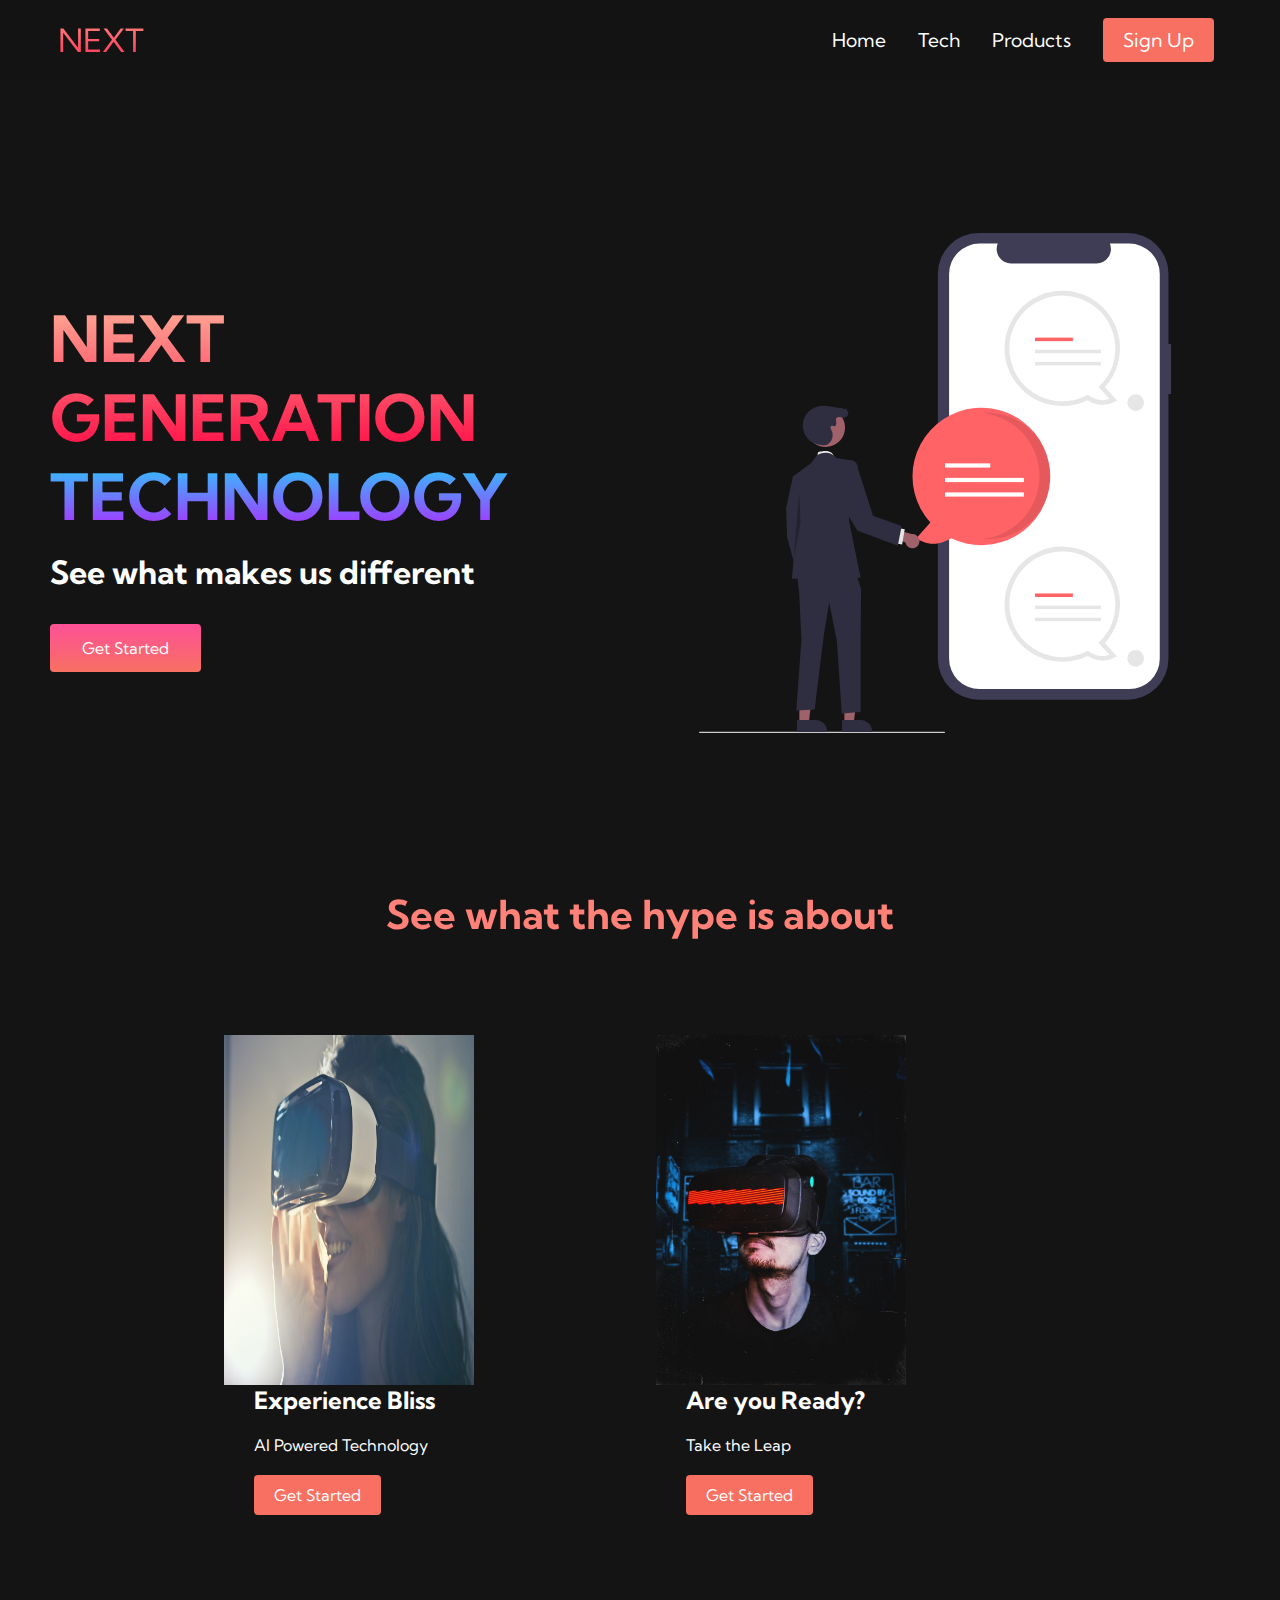
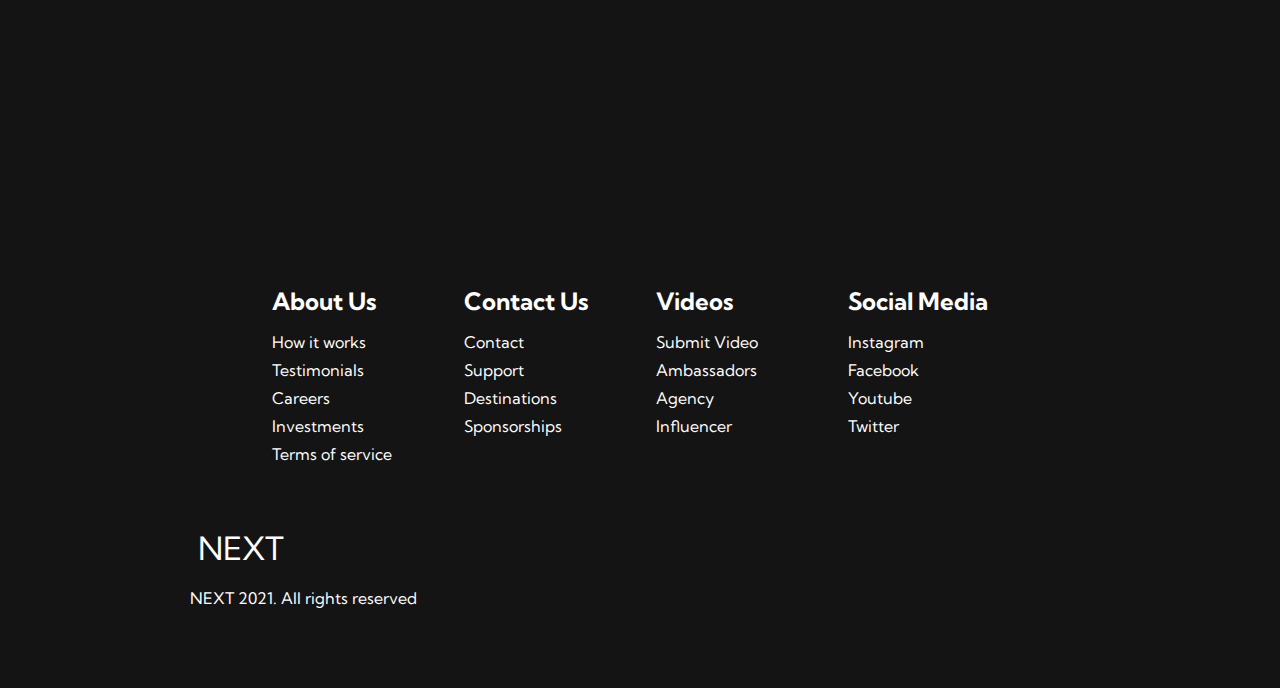
<file: Web#4/index.html>
<!DOCTYPE html>
<html lang="en" dir="ltr">

<head>
  <meta charset="utf-8">
  <title>Website#4</title>
  <link rel="stylesheet" href="style.css">
  <link rel="stylesheet" href="https://use.fontawesome.com/releases/v5.15.4/css/all.css" integrity="sha384-DyZ88mC6Up2uqS4h/KRgHuoeGwBcD4Ng9SiP4dIRy0EXTlnuz47vAwmeGwVChigm" crossorigin="anonymous">
  <link rel="preconnect" href="https://fonts.googleapis.com">
  <link rel="preconnect" href="https://fonts.gstatic.com" crossorigin>
  <link href="https://fonts.googleapis.com/css2?family=Kumbh+Sans:wght@400;700&display=swap" rel="stylesheet">

</head>

<body>

  <!--Navbar Section -->

  <nav class="navbar">
    <div class="navbar__container">
      <a href="/" id="navbar__logo"><i class="fas fa-gem"></i>NEXT</a>
      <div class="navbar__toggle" id="mobile-menu">
        <span class="bar"></span>
        <span class="bar"></span>
        <span class="bar"></span>
      </div>
      <ul class="navbar__menu">
        <li class="navbar__item">
          <a href="/" class="navbar__links">Home</a>
        </li>
        <li class="navbar__item"><a href="/tech.html" class="navbar__links">Tech</a></li>
        <li class="navbar__item"><a href="/" class="navbar__links">Products</a></li>
        <li class="navbar__btn"><a href="/" class="button">Sign Up</a></li>
      </ul>
    </div>
  </nav>

  <!-- Hero Section-->

  <div class="main">
    <div class="main__container">

      <div class="main__content">
        <h1>NEXT GENERATION</h1>
        <h2>TECHNOLOGY</h2>
        <p>See what makes us different</p>
        <button class="main__btn"><a href="/">Get Started</a></button>
      </div>

      <div class="main__img--container">
        <img src="images/pic1.svg" alt="pic" id="main__img">
      </div>
    </div>
  </div>

  <!-- Services Section -->

  <div class="services">

    <h1>See what the hype is about</h1>
    <div class="services__container">
       <div class="services__card">
         <img  class="img-1"src="images/pic2.jpg" alt="">

        <h2>Experience Bliss</h2>
        <p>AI Powered Technology</p>
        <button>Get Started</button>
      </div>

      <div class="services__card">
        <img  class="img-2"src="images/pic3.jpg" alt="">

        <h2>Are you Ready?</h2>
        <p>Take the Leap</p>
        <button>Get Started</button>
      </div>
    </div>
  </div>

  <!-- Footer Section -->

  <div class="footer__container">
    <div class="footer__links">
      <div class="footer__link--wrapper">
        <div class="footer__link--items">
          <h2>About Us</h2>
          <a href="/">How it works</a>
          <a href="/">Testimonials</a>
          <a href="/">Careers</a>
          <a href="/">Investments</a>
          <a href="/">Terms of service</a>
        </div>

        <div class="footer__link--items">
          <h2>Contact Us</h2>
          <a href="/">Contact</a>
          <a href="/">Support</a>
          <a href="/">Destinations</a>
          <a href="/">Sponsorships</a>
        </div>
      </div>

      <div class="footer__link--wrapper">
        <div class="footer__link--items">
          <h2>Videos</h2>
          <a href="/">Submit Video</a>
          <a href="/">Ambassadors</a>
          <a href="/">Agency</a>
          <a href="/">Influencer</a>
        </div>
        <div class="footer__link--items">
          <h2>Social Media</h2>
          <a href="/">Instagram</a>
          <a href="/">Facebook</a>
          <a href="/">Youtube</a>
          <a href="/">Twitter</a>
        </div>
      </div>
    </div>

    <!-- Social Media Section -->

    <div class="social__media">
      <div class="social__media--wrap">

        <div class="footer__logo">
          <a href="/" id="footer__logo"><i class="fas fa-gem"></i>NEXT</a><br>
          <p class="website__rights"><i class="far fa-copyright"></i>NEXT 2021. All rights reserved</p>
        </div>

        <div class="social__icons">

          <a href="/" class="social__icon--link" id="fb-icon" target="_blank"><i class="fab fa-facebook"></i></a>
          <a href="/" class="social__icon--link" target="_blank"><i class="fab fa-Instagram"></i></a>
          <a href="/" class="social__icon--link" target="_blank"><i class="fab fa-twitter"></i></a>
          <a href="/" class="social__icon--link" target="_blank"><i class="fab fa-linkedin"></i></a>
          <a href="/" class="social__icon--link" target="_blank"><i class="fab fa-youtube"></i></a>

        </div>
      </div>
    </div>

    </div>

  <script src="script.js"></script>

</body>

</html>
</file>
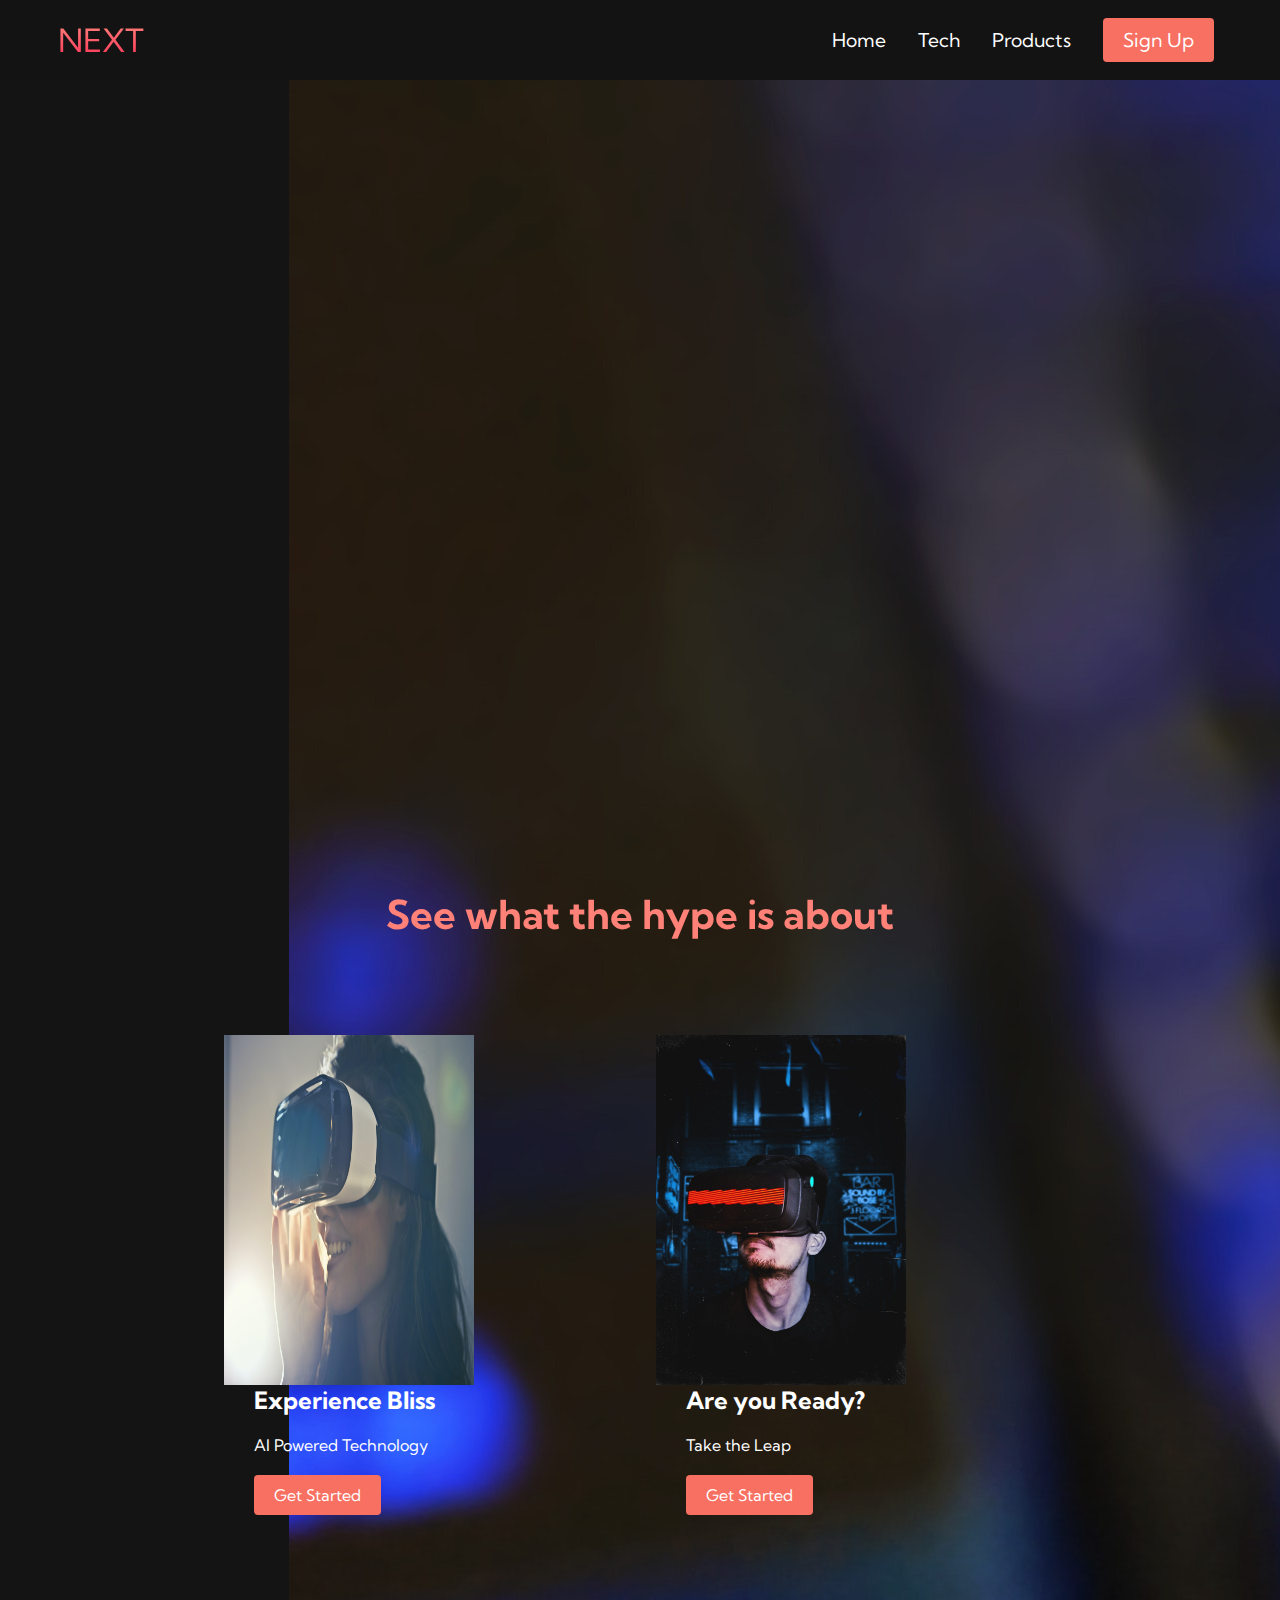
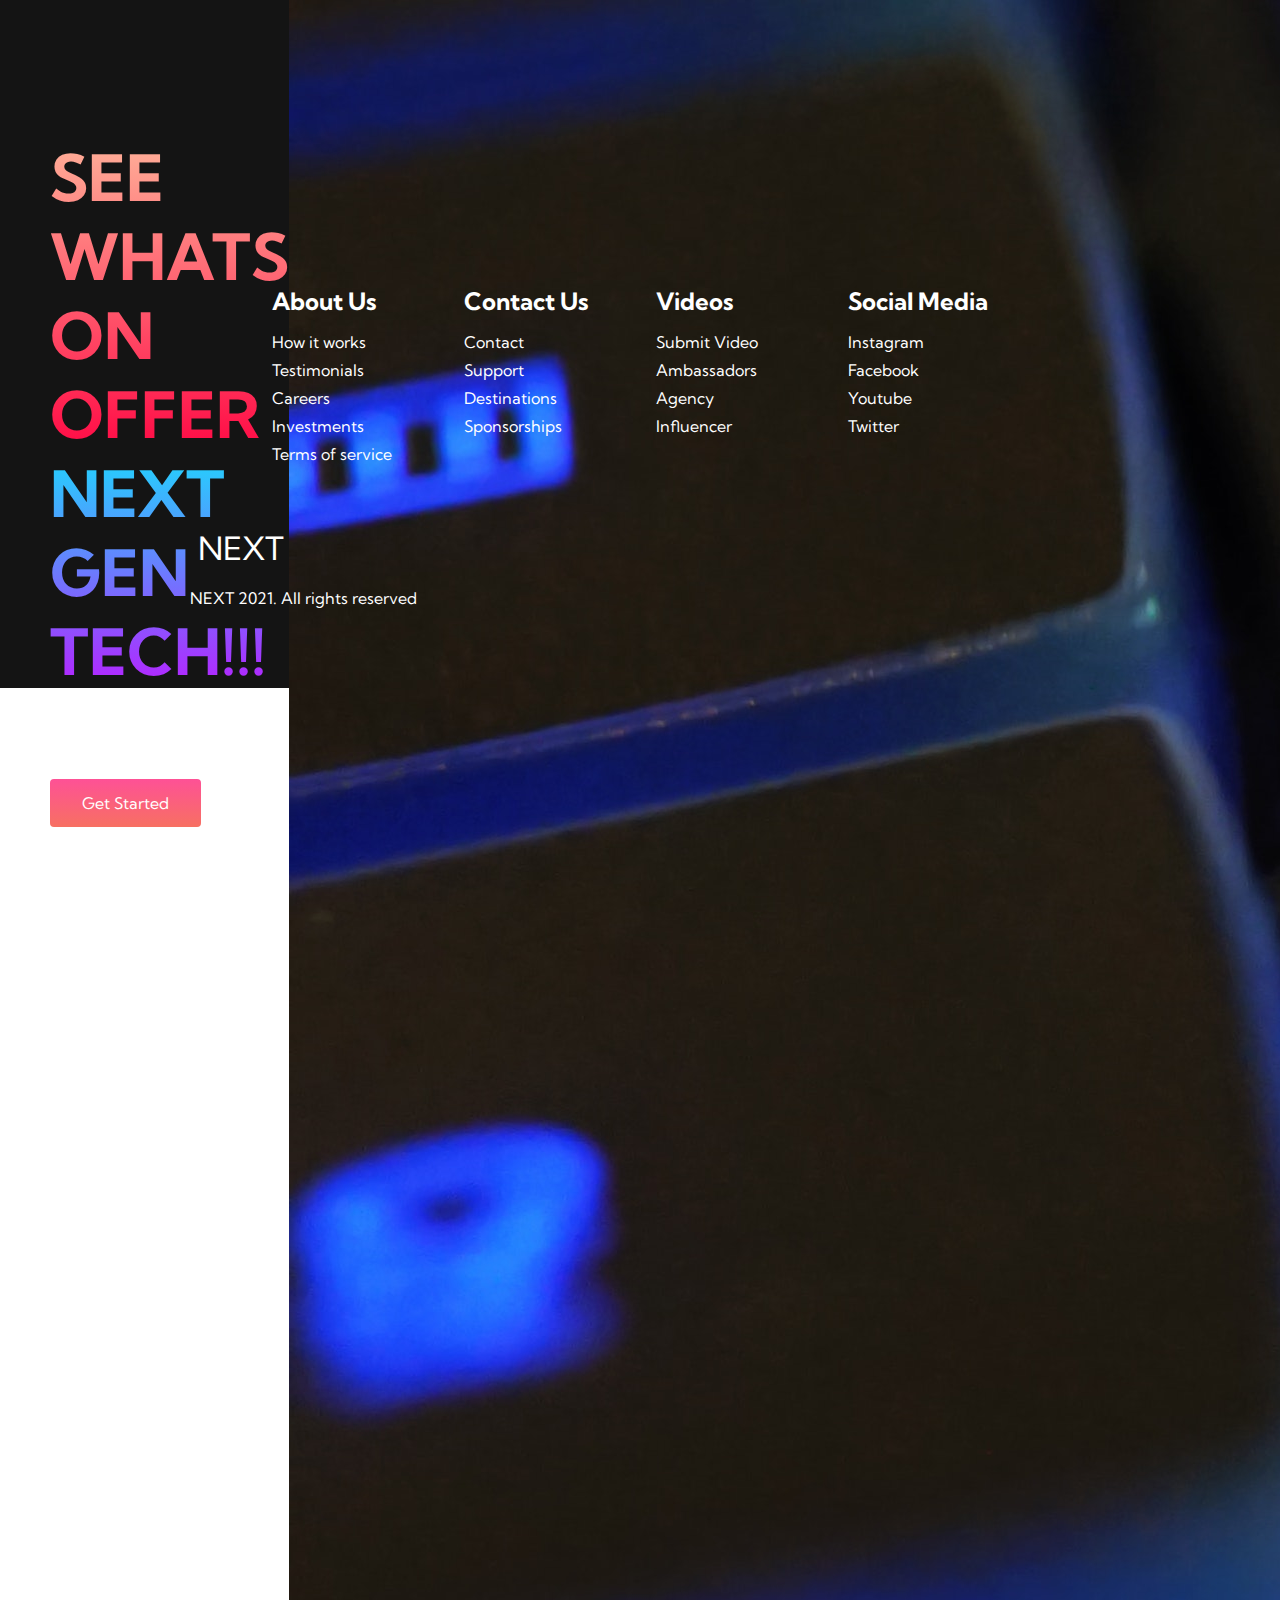
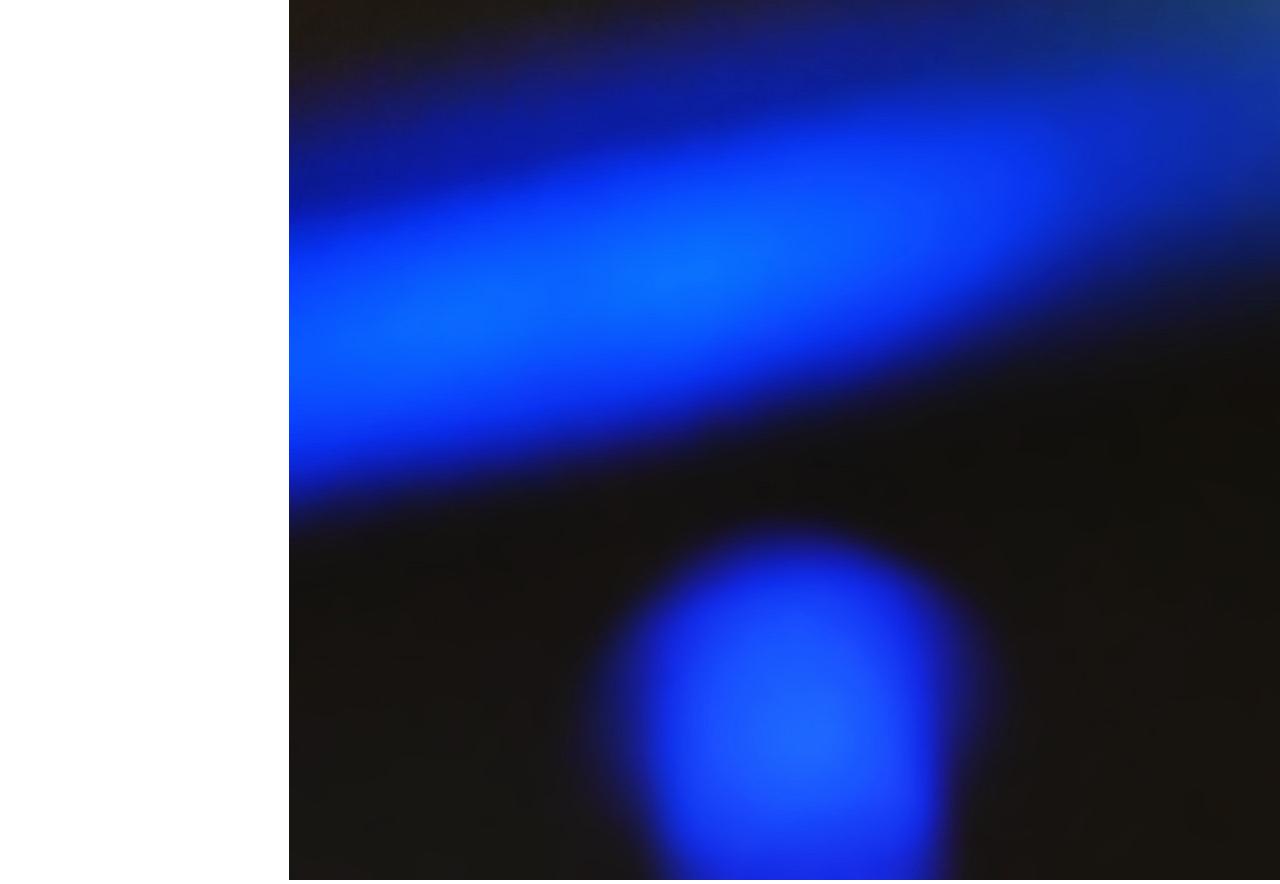
<file: Web#4/tech.html>
<!DOCTYPE html>
<html lang="en" dir="ltr">

<head>
  <meta charset="utf-8">
  <title>Website#4</title>
  <link rel="stylesheet" href="style.css">
  <link rel="stylesheet" href="https://use.fontawesome.com/releases/v5.15.4/css/all.css" integrity="sha384-DyZ88mC6Up2uqS4h/KRgHuoeGwBcD4Ng9SiP4dIRy0EXTlnuz47vAwmeGwVChigm" crossorigin="anonymous">
  <link rel="preconnect" href="https://fonts.googleapis.com">
  <link rel="preconnect" href="https://fonts.gstatic.com" crossorigin>
  <link href="https://fonts.googleapis.com/css2?family=Kumbh+Sans:wght@400;700&display=swap" rel="stylesheet">

</head>

<body>

  <!--Navbar Section -->

  <nav class="navbar">
    <div class="navbar__container">
      <a href="/" id="navbar__logo"><i class="fas fa-gem"></i>NEXT</a>
      <div class="navbar__toggle" id="mobile-menu">
        <span class="bar"></span>
        <span class="bar"></span>
        <span class="bar"></span>
      </div>
      <ul class="navbar__menu">
        <li class="navbar__item">
          <a href="/" class="navbar__links">Home</a>
        </li>
        <li class="navbar__item"><a href="/tech.html" class="navbar__links">Tech</a></li>
        <li class="navbar__item"><a href="/" class="navbar__links">Products</a></li>
        <li class="navbar__btn"><a href="/" class="button">Sign Up</a></li>
      </ul>
    </div>
  </nav>

  <!-- Hero Section-->

  <div class="main">
    <div class="main__container">

      <div class="main__content">
        <h1>SEE WHATS ON OFFER</h1>
        <h2>NEXT GEN TECH!!!</h2>
        <p>Code in style</p>
        <button class="main__btn"><a href="/">Get Started</a></button>
      </div>

      <div class="main__img--container">
        <img class="kb__image"src="images/keyboard-pic.jpg" alt="keyboard-pic"
      </div>
    </div>
  </div>

  <!-- Services Section -->

  <div class="services">

    <h1>See what the hype is about</h1>
    <div class="services__container">
       <div class="services__card">
         <img  class="img-1"src="images/pic2.jpg" alt="">

        <h2>Experience Bliss</h2>
        <p>AI Powered Technology</p>
        <button>Get Started</button>
      </div>

      <div class="services__card">
        <img  class="img-2"src="images/pic3.jpg" alt="">

        <h2>Are you Ready?</h2>
        <p>Take the Leap</p>
        <button>Get Started</button>
      </div>
    </div>
  </div>

  <!-- Footer Section -->

  <div class="footer__container">
    <div class="footer__links">
      <div class="footer__link--wrapper">
        <div class="footer__link--items">
          <h2>About Us</h2>
          <a href="/">How it works</a>
          <a href="/">Testimonials</a>
          <a href="/">Careers</a>
          <a href="/">Investments</a>
          <a href="/">Terms of service</a>
        </div>

        <div class="footer__link--items">
          <h2>Contact Us</h2>
          <a href="/">Contact</a>
          <a href="/">Support</a>
          <a href="/">Destinations</a>
          <a href="/">Sponsorships</a>
        </div>
      </div>

      <div class="footer__link--wrapper">
        <div class="footer__link--items">
          <h2>Videos</h2>
          <a href="/">Submit Video</a>
          <a href="/">Ambassadors</a>
          <a href="/">Agency</a>
          <a href="/">Influencer</a>
        </div>
        <div class="footer__link--items">
          <h2>Social Media</h2>
          <a href="/">Instagram</a>
          <a href="/">Facebook</a>
          <a href="/">Youtube</a>
          <a href="/">Twitter</a>
        </div>
      </div>
    </div>

    <!-- Social Media Section -->

    <div class="social__media">
      <div class="social__media--wrap">

        <div class="footer__logo">
          <a href="/" id="footer__logo"><i class="fas fa-gem"></i>NEXT</a><br>
          <p class="website__rights"><i class="far fa-copyright"></i>NEXT 2021. All rights reserved</p>
        </div>

        <div class="social__icons">

          <a href="/" class="social__icon--link" id="fb-icon" target="_blank"><i class="fab fa-facebook"></i></a>
          <a href="/" class="social__icon--link" target="_blank"><i class="fab fa-Instagram"></i></a>
          <a href="/" class="social__icon--link" target="_blank"><i class="fab fa-twitter"></i></a>
          <a href="/" class="social__icon--link" target="_blank"><i class="fab fa-linkedin"></i></a>
          <a href="/" class="social__icon--link" target="_blank"><i class="fab fa-youtube"></i></a>

        </div>
      </div>
    </div>

    </div>

  <script src="script.js"></script>

</body>

</html>
</file>
<file: Web#4/style.css>
* {
   box-sizing: border-box;
   margin: 0;
   padding: 0;
   font-family: 'Kumbh Sans', sans-serif;
 }

 .navbar {
   background: #131313;
   height: 80px;
   display: flex;
   justify-content: center;
   align-items: center;
   font-size: 1.2rem;
   position: sticky;
   top: 0;
   z-index: 999;
 }

 .navbar__container {
   display: flex;
   justify-content: space-between;
   height: 80px;
   z-index: 1;
   width: 100%;
   max-width: 1300px;
   margin: 0 auto;
   padding: 0 50px;
 }

 #navbar__logo {
   background-color: #ff8177;
   background-image: linear-gradient(to top, #ff0844 0%, #ffb191 100%);
   background-size: 100%;
   -webkit-background-clip: text;
   -moz-background-clip: text;
   -webkit-text-fill-color: transparent;
   -moz-text-fill-color: transparent;
   display: flex;
   align-items: center;
   cursor: pointer;
   text-decoration: none;
   font-size: 2rem;
 }

 .fa-gem {
   margin-right: 0.5rem;
 }

 .navbar__menu {
   display: flex;
   align-items: center;
   list-style: none;
   text-align: center;
 }

 .navbar__item {
   height: 80px;
 }

 .navbar__links {
   color: #fff;
   display: flex;
   align-items: center;
   justify-content: center;
   text-decoration: none;
   padding: 0 1rem;
   height: 100%;
 }

 .navbar__btn {
   display: flex;
   justify-content: center;
   align-items: center;
   padding: 0 1rem;
   width: 100%;
 }

 .button {
   display: flex;
   justify-content: center;
   align-items: center;
   text-decoration: none;
   padding: 10px 20px;
   height: 100%;
   width: 100%;
   border: none;
   outline: none;
   border-radius: 4px;
   background: #f77062;
   color: #fff;
 }

 .button:hover {
   background: #4837ff;
   transition: all 0.3s ease;
 }

 .navbar__links:hover {
   color: #f77062;
   transition: all 0.3s ease;
 }

 @media screen and (max-width: 960px) {
   .navbar-container {
     display: flex;
     justify-content: space-between;
     height: 80px;
     z-index: 1;
     width: 100%;
     max-width: 1300px;
     padding: 0;
   }

   .navbar__menu {
     display: grid;
     grid-template-columns: auto;
     margin: 0;
     width: 100%;
     position: absolute;
     top: -1000px;
     opacity: 0;
     transition: all 0.5s ease;
     height: 50vh;
     z-index: -1;
     background: #131313;
   }

   .navbar__menu.active {
     background: #131313;
     top: 100%;
     opacity: 1;
     transition: all 0.5s ease;
     z-index: 99;
     height: 50vh;
     font-size: 1.6rem;
   }

   #navbar__logo {
     padding-left: 25px;
   }

   .navbar__toggle .bar {
     width: 25px;
     height: 3px;
     margin: 5px auto;
     transition: all 0.3s ease-in-out;
     background: #fff;
   }

   .navbar__item {
     width: 100%;
   }

   .navbar__links {
     text-align: center;
     padding: 2rem;
     width: 100%;
     display: table;
   }

   #mobile-menu {
     position: absolute;
     top: 20%;
     right: 5%;
     transform: translate(5%, 20%);
   }

   .navbar__btn {
     padding-bottom: 2rem;
   }

   .button {
     display: flex;
     justify-content: center;
     align-items: center;
     width: 80%;
     height: 80px;
     margin: 0;
   }

   .navbar__toggle .bar {
     display: block;
     cursor: pointer;
   }

   #mobile-menu.is-active .bar:nth-child(2) {
     opacity: 0;
   }

   #mobile-menu.is-active .bar:nth-child(1) {
     transform: translateY(8px) rotate(45deg);
   }

   #mobile-menu.is-active .bar:nth-child(3) {
     transform: translateY(-8px) rotate(-45deg);
   }
 }

 /* Hero Section */
 .main {
   background-color: #141414;
 }

 .main__container {
   display: grid;
   grid-template-columns: 1fr 1fr;
   align-items: center;
   justify-self: center;
   margin: 0 auto;
   height: 90vh;
   background-color: #141414;
   z-index: 1;
   width: 100%;
   max-width: 1300px;
   padding: 0 50px;
 }

 .main__content h1 {
   font-size: 4rem;
   background-color: #ff8177;
   background-image: linear-gradient(to top, #ff0844 0%, #ffb199 100%);
   background-size: 100%;
   -webkit-background-clip: text;
   -moz-background-clip: text;
   -webkit-text-fill-color: transparent;
   -moz-text-fill-color: transparent;
 }

 .main__content h2 {
   font-size: 4rem;
   background-color: #ff8177;
   background-image: linear-gradient(to top, #b721ff 0%, #21d4fd 100%);
   background-size: 100%;
   -webkit-background-clip: text;
   -moz-background-clip: text;
   -webkit-text-fill-color: transparent;
   -moz-text-fill-color: transparent;
 }

 .main__content p {
   margin-top: 1rem;
   font-size: 2rem;
   font-weight: 700;
   color: #fff;
 }

 .main__btn {
   font-size: 1rem;
   background-image: linear-gradient(to top, #f77062 0%, #fe5196 100%);
   padding: 14px 32px;
   border: none;
   border-radius: 4px;
   color: #fff;
   margin-top: 2rem;
   cursor: pointer;
   position: relative;
   transition: all 0.35s;
   outline: none;
 }

 .main__btn a {
   position: relative;
   z-index: 2;
   color: #fff;
   text-decoration: none;
 }

 .main__btn:after {
   position: absolute;
   content: '';
   top: 0;
   left: 0;
   width: 0;
   height: 100%;
   background: #4837ff;
   transition: all 0.35s;
   border-radius: 4px;
 }

 .main__btn:hover {
   color: #fff;
 }

 .main__btn:hover:after {
   width: 100%;
 }

 .main__img--container {
   text-align: center;
 }

 #main__img {
   height: 80%;
   width: 80%;
 }

 /*mobile responsive*/
 @media screen and (max-width: 768px) {
   .main__container {
     display: grid;
     grid-template-columns: auto;
     align-items: center;
     justify-self: center;
     width: 100%;
     margin: 0 auto;
     height: 50vh;
   }

   .main__content {
     text-align: center;
     margin-bottom: 4rem;
   }

   .main__content h1 {
     font-size: 2.5rem;
     margin-top: 2rem;
   }

   .main__content h2 {
     font-size: 3rem;
   }

   .main__content p {
     margin-top: 1rem;
     font-size: 1.5rem;
   }
 }

 @media screen and (max-width: 480px) {
   .main__content h1 {
     font-size: 2rem;
     margin-top: 3rem;
   }

   .main__content h2 {
     font-size: 2rem;
   }

   .main__content p {
     margin-top: 2rem;
     font-size: 1.5rem;
   }

   .main__btn {
     padding: 12px 36px;
     margin: 2.5rem 0;
   }
 }

 /*Services Section*/
 .services {
   background: #141414;
   display: flex;
   flex-direction: column;
   align-items: center;
   height: 100vh;
 }

 .services h1 {
   background-color: #ff8177;
   background-image: linear-gradient (to right,
       #ff8177 0%,
       #ff867a 0%,
       #ffBc7f 21%,
       #f99185 52%,
       #cf556c 78%,
       #b12a5b 100%,
     );
   background-size: 100%;
   margin-bottom: 5rem;
   font-size: 2.5rem;
   -webkit-background-clip: text;
   -moz-background-clip: text;
   -webkit-text-fill-color: transparent;
   -moz-text-fill-color: transparent;
 }

 .services__container {
   display: flex;
   justify-content: center;
   flex-wrap: wrap;
 }

 .services__card {
   margin: 1rem;
   height: 525px;
   width: 400px;
   border-radius: 4px;
   background-image: linear-gradient(to bottom, rgba(0, 0, 0, 0) 0%, rgba(17, 17, 17, 0.6) 100%),
   background-size: cover;
   position: relative;
   color: #fff;
 }
   .img-1 {
   height: 350px;
   width: 250px;

 }
 .img-2 {
   height: 350px;
   width: 250px;
 }
   /* .services__card:nth-child(2) {
   background-image: linear-gradient(to bottom, rgba(0 0 0 0) 0%, rgba(17, 17, 17, 0.6) 100%), url('/images/pic2.jpg');
 } */

 .services h2 {
   position: absolute;
   top: 350px;
   left: 30px;
 }

 .services__card p {
   position: absolute;
   top: 400px;
   left: 30px;
 }

 .services__card button {
   color: #fff;
   padding: 10px 20px;
   border: none;
   outline: none;
   border-radius: 4px;
   background: #f77062;
   position: absolute;
   top: 440px;
   left: 30px;
   font-size: 1rem;
   cursor: pointer;
 }

 .services__card:hover {
   transform: scale(1.075);
   transition: 0.2s ease-in;
   cursor: pointer;
 }

 @media screen and (max-width: 960px) {
   .services {
     height: 1600px;
   }

   .services h1 {
     font-size: 2rem;
     margin-top: 12rem;
   }
 }

 @media screen and (max-width: 480px) {
   .services {
     height: 1400px;
   }

   .services h1 {
     font-size: 1.2rem;
   }

   .services__card {
     width: 300px;
   }
 }

 /* Footer Section*/
 .footer__container {
   background: #141414;
   padding: 5rem 0;
   display: flex;
   flex-direction: column;
   justify-content: center;
   align-items: center;
 }

 #footer__logo {
   color: #fff;
   display: flex;
   align-items: center;
   cursor: pointer;
   text-decoration: none;
   font-size: 2rem;
 }

 .footer__links {
   width: 100%;
   max-width: 1000px;
   display: flex;
   justify-content: center;
 }

 .footer__link--wrapper {
   display: flex;
 }

 .footer__link--items {
   display: flex;
   flex-direction: column;
   align-items: flex-start;
   margin: 16px;
   text-align: left;
   width: 160px;
   box-sizing: border-box;
 }

 .footer__link--items h2 {
   margin-bottom: 16px;
 }

 .footer__link--items>h2 {
   color: #fff;
 }

 .footer__link--items a {
   color: #fff;
   text-decoration: none;
   margin-bottom: 0.5rem;
 }

 .footer__link--items a:hover {
   color: #e9e9e9;
   transition: 0.3s ease-out;
 }

 /* Social Icons */
 .social__icon--link {
   color: #fff;
   font-size: 24px;
 }

 .social__media {
   max-width: 1000px;
   width: 100%;
 }

 .social__media--wrap {
   display: flex;
   justify-content: space-between;
   align-items: center;
   width: 90%;
   max-width: 1000px;
   margin: 40px auto 0 auto;
 }

 .social__icons {
   display:flex ;
   justify-content: space-between;
   align-items: center;
   width: 240px;
  }

 .social__logo {
   color: #fff;
   justify-self: flex-start;
   margin-left: 20px;
   cursor: pointer;
   text-decoration: none;
   font-size: 2rem;
   display: flex;
   align-items: center;
   margin-bottom: 16px;
 }

 .website__rights {
   color: #fff;
 }


 }

 @media screen and (max-width: 820px) {
   .footer__links {
     padding-top: 2rem;
   }

   #footer__logo {
     margin-bottom: 2rem;
   }

   .website__rights {
     margin-bottom: 2rem;

     .footer__link--wrapper {
       flex-direction: column;
     }

     .social__media--wrap {
       flex-direction: column;
     }
   }

   @media screen and (max-width: 480px) {
     .footer__link--items {
       margin: 0;
       padding: 10px;
       width: 100%;
     }
   }
</file>
